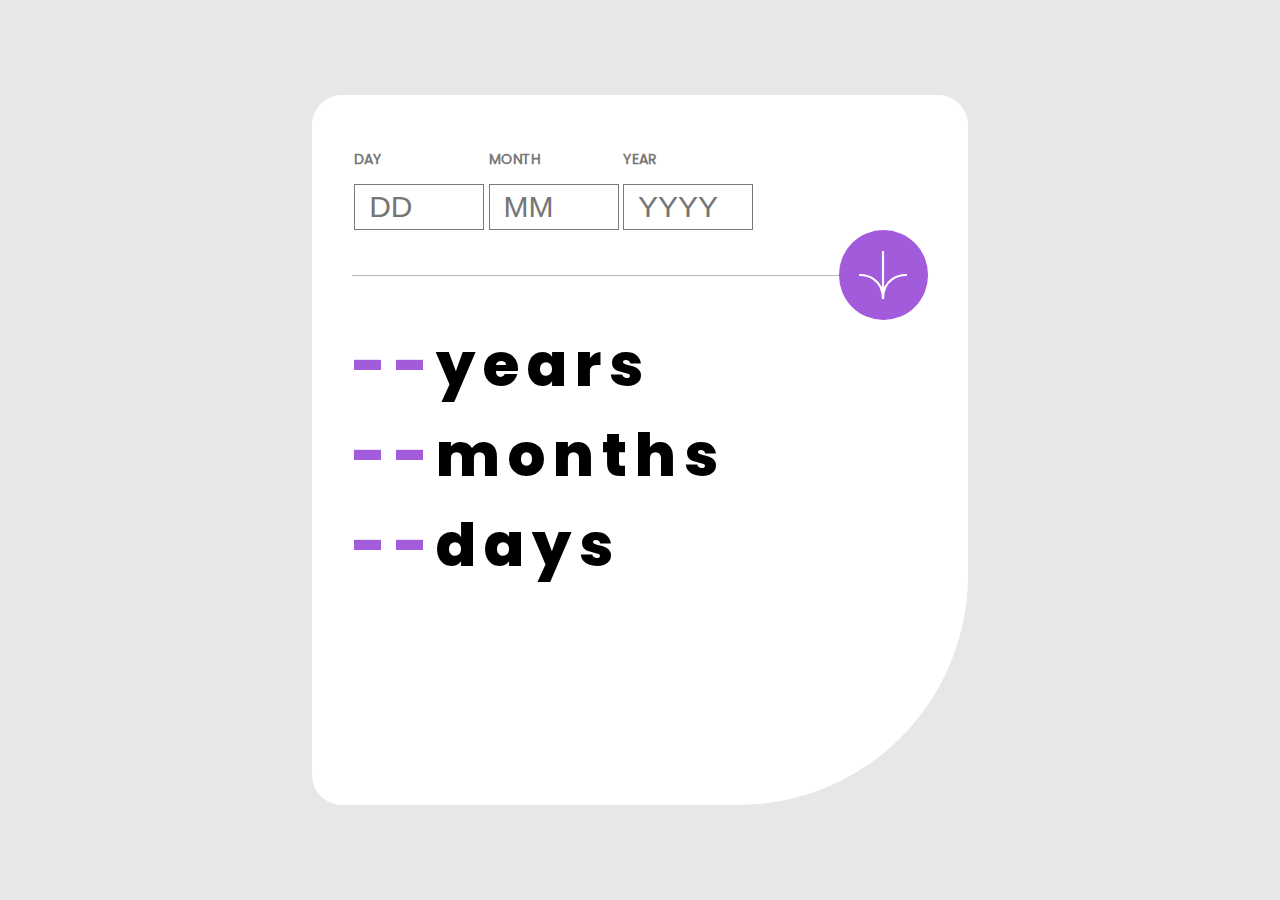
<file: index.html>
<!DOCTYPE html>
<html lang="en">
<head>
  <meta charset="UTF-8">
  <meta name="viewport" content="width=device-width, initial-scale=1.0">
  <link rel="stylesheet" href="style.css">
  <title>Calculate Years</title>
</head>
<body>
  <section>
    <div class="dias">
      <div>
        <h3>DAY</h3>
        <input id="numdia" placeholder="DD">
      </div>
      <div>
        <h3>MONTH</h3>
        <input id="nummes" placeholder="MM">
      </div>
      <div>
        <h3>YEAR</h3>
        <input id="ano" placeholder="YYYY">
      </div>
    </div>
    <div id="img" class="img_cont">
      <div  class="img">
      <img src="assets/images/icon-arrow.svg" alt="">
      </div>
      <div class="line"></div>
    </div>
    <div class="dias_g">
      <div id="ano" class="years"><span id="anor">--</span>years</div>
      <div id="mes" class="months"><span id="mesr">--</span>months</div>
      <div id="dia" class="days"><span id="diar">--</span>days</div>
    </div>
  </section>
  <script src="script.js"></script>
</body>
</html>
</file>
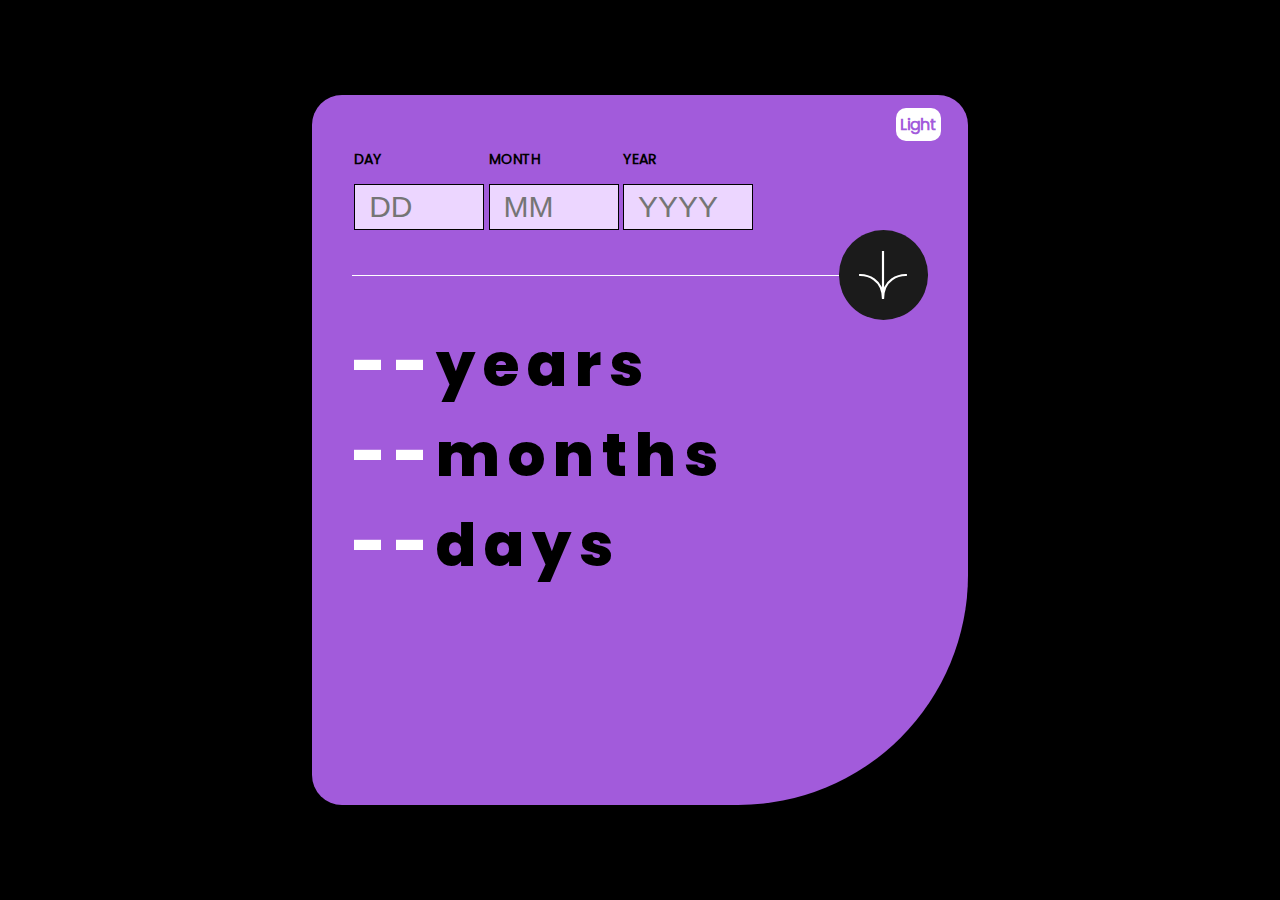
<file: darkmode.html>
<!DOCTYPE html>
<html lang="en">
<head>
  <meta charset="UTF-8">
  <meta name="viewport" content="width=device-width, initial-scale=1.0">
  <link rel="stylesheet" href="darkmode.css">
  <title>Document</title>
</head>
<body>
    <a class="mode" href="index.html">Light</a>
  <section>
    <div class="dias">
      <div>
        <h3>DAY</h3>
        <input id="numdia" placeholder="DD">
      </div>
      <div>
        <h3>MONTH</h3>
        <input id="nummes" placeholder="MM">
      </div>
      <div>
        <h3>YEAR</h3>
        <input id="ano" placeholder="YYYY">
      </div>
    </div>
    <div id="img" class="img_cont">
      <div  class="img">
      <img src="assets/images/icon-arrow.svg" alt="">
      </div>
      <div class="line"></div>
    </div>
    <div class="dias_g">
      <div id="ano" class="years"><span id="anor">--</span>years</div>
      <div id="mes" class="months"><span id="mesr">--</span>months</div>
      <div id="dia" class="days"><span id="diar">--</span>days</div>
    </div>
  </section>
  <script src="script.js"></script>
</body>
</html>
</file>
<file: style.css>
body{
  display: flex;
  justify-content: center;
  align-items: center;
  margin: 0;
  padding: 0;
  height: 100vh;
  background-color: rgb(231, 231, 231);
  font-family: 'Poppins';
}
.mode{
  position: absolute;
  left: 70%;
  top: 12%;
  text-decoration: none;
  font-weight: 900;
  color: #000;
  background-color: #a25bdb;
  padding: 4px;
  border-radius: 10px;
}
@font-face {
  font-family: 'Poppins';
  src: url(assets/fonts/Poppins-Regular.ttf);
}
@font-face{
  font-family: 'PoppinsBold';
  src: url(assets/fonts/Poppins-ExtraBold.ttf);
}
section{
  width: 45%;
  height: 70%;
  background-color: #fff;
  padding: 40px;
  border-radius: 30px 30px 230px 30px;
}
.dias{
  display: flex;
  width: 70%;
  justify-content: space-around;
}
.dias h3{
  font-size: 14px;
  color: rgb(121, 121, 121);
}
.line{
  width: 85%;
  height: 0.5px;
  background-color: rgb(185, 185, 185);
}
input{
  width: 100px;
  font-size: 30px;
  border: 0.1px solid rgb(121, 121, 121);
  color: rgb(121, 121, 121);
  padding: 5px 14px;
}
.img_cont{
  display: flex;
  flex-direction: row-reverse;
  align-items: center;
}
.img{
  display: flex;
  align-items: center;
  justify-content: center;
  width: 90px;
  height: 90px;
  border-radius: 50px;
  cursor: pointer;
  background-color: #a25bdb;
}
img{
  width: 50px;
  height: 50px;
}
.dias_g div{
  font-size: 60px;
  font-family: 'PoppinsBold';
  letter-spacing: 8px;
  color: #000;
}
div span{
  color: #a25bdb;
}
@media screen and (max-width:1160px) {
  section{
    width: 40%;
    height: 70%;
    background-color: #fff;
    padding: 30px;
    border-radius: 30px 30px 230px 30px;
  }
  .mode{
  position: absolute;
  left: 66%;
  top: 13%;
  text-decoration: none;
  font-weight: 900;
  color: #000;
  background-color: #a25bdb;
  padding: 4px;
  border-radius: 10px;
}
  input{
    width: 60px;
    font-size: 20px;
    border: 0.1px solid rgb(121, 121, 121);
    color: rgb(121, 121, 121);
    padding: 2px 10px;
  }
  .img{
    display: flex;
    align-items: center;
    justify-content: center;
    width: 60px;
    height: 60px;
    border-radius: 50px;
    cursor: pointer;
    background-color: #a25bdb;
  }
  img{
    width: 40px;
    height: 40px;
  }
  .dias_g div{
    font-size: 60px;
    font-family: 'PoppinsBold';
    letter-spacing: 6px;
    color: #000;
  }
}
@media screen and (max-width:900px) {
  section{
    width: 40%;
    height: 60%;
    background-color: #fff;
    padding: 30px;
    border-radius: 30px 30px 230px 30px;
  }
  .mode{
    position: absolute;
    left: 66%;
    top: 18%;
    font-size: 14px;
    text-decoration: none;
    font-weight: 900;
    color: #000;
    background-color: #a25bdb;
    padding: 4px;
    border-radius: 10px;
  }
  input{
    width: 50px;
    font-size: 16px;
    border: 0.1px solid rgb(121, 121, 121);
    color: rgb(121, 121, 121);
    padding: 2px 10px;
  }
  .img{
    display: flex;
    align-items: center;
    justify-content: center;
    width: 50px;
    height: 50px;
    border-radius: 50px;
    cursor: pointer;
    background-color: #a25bdb;
  }
  img{
    width: 30px;
    height: 30px;
  }
  .dias_g div{
    font-size: 50px;
    font-family: 'PoppinsBold';
    letter-spacing: 6px;
    color: #000;
  }
}
@media screen and (max-width:780px) {
  section{
    width: 40%;
    height: 50%;
    background-color: #fff;
    padding: 30px;
    border-radius: 30px 30px 200px 30px;
  }
  .mode{
    position: absolute;
    left: 67%;
    top: 22%;
    font-size: 14px;
    text-decoration: none;
    font-weight: 900;
    color: #000;
    background-color: #a25bdb;
    padding: 4px;
    border-radius: 10px;
  }
  input{
    width: 40px;
    font-size: 14px;
    border: 0.1px solid rgb(121, 121, 121);
    color: rgb(121, 121, 121);
    padding: 2px 10px;
  }
  .img{
    display: flex;
    align-items: center;
    justify-content: center;
    width: 40px;
    height: 40px;
    border-radius: 50px;
    cursor: pointer;
    background-color: #a25bdb;
  }
  img{
    width: 20px;
    height: 20px;
  }
  .dias_g div{
    font-size: 30px;
    font-family: 'PoppinsBold';
    letter-spacing: 6px;
    color: #000;
  }
}
@media screen and (max-width:520px) {
  section{
    width: 40%;
    height: 50%;
    display: flex;
    flex-direction: column;
    align-items: center;
    background-color: #fff;
    padding: 30px;
    border-radius: 30px 30px 140px 30px;
  }
  .mode{
    position: absolute;
    left: 68%;
    top: 22%;
    font-size: 10px;
    text-decoration: none;
    font-weight: 900;
    color: #000;
    background-color: #a25bdb;
    padding: 4px;
    border-radius: 10px;
  }
  .dias h3{
    font-size: 10px;
    color: rgb(121, 121, 121);
  }
  input{
    width: 30px;
    font-size: 10px;
    border: 0.1px solid rgb(121, 121, 121);
    color: rgb(121, 121, 121);
    padding: 2px 10px;
  }
  input:focus{
    outline: none;
  }
  .img_cont{
    display: flex;
    flex-direction: row-reverse;
    width: 90%;
    margin-top: 15px;
    align-items: center;
  }
  .img{
    display: flex;
    align-items: center;
    justify-content: center;
    width: 25px;
    height: 25px;
    border-radius: 50px;
    cursor: pointer;
    background-color: #a25bdb;
  }
  img{
    width: 15px;
    height: 15px;
  }
  .dias_g div{
    font-size: 20px;
    line-height: 60px;
    font-family: 'PoppinsBold';
    letter-spacing: 6px;
    color: #000;
  }
}
</file>
<file: darkmode.css>
body{
    display: flex;
    justify-content: center;
    align-items: center;
    margin: 0;
    padding: 0;
    height: 100vh;
    background-color: rgb(0, 0, 0);
    font-family: 'Poppins';
  }
  @font-face {
    font-family: 'Poppins';
    src: url(assets/fonts/Poppins-Regular.ttf);
  }
  @font-face{
    font-family: 'PoppinsBold';
    src: url(assets/fonts/Poppins-ExtraBold.ttf);
  }
.mode{
position: absolute;
left: 70%;
top: 12%;
text-decoration: none;
font-weight: 900;
color: #a25bdb;
background-color: #fff;
border-radius: 10px;
padding: 4px;
}
  section{
    width: 45%;
    height: 70%;
    background-color: #a25bdb;
    padding: 40px;
    border-radius: 30px 30px 230px 30px;
  }
  .dias{
    display: flex;
    width: 70%;
    justify-content: space-around;
  }
  .dias h3{
    font-size: 14px;
    color: rgb(0, 0, 0);
  }
  .line{
    width: 85%;
    height: 0.5px;
    background-color: rgb(255, 255, 255);
  }
  input{
    width: 100px;
    font-size: 30px;
    border: 0.1px solid rgb(0, 0, 0);
    color: rgb(0, 0, 0);
    padding: 5px 14px;
    background-color: #ecd6ff;
  }
  .img_cont{
    display: flex;
    flex-direction: row-reverse;
    align-items: center;
  }
  .img{
    display: flex;
    align-items: center;
    justify-content: center;
    width: 90px;
    height: 90px;
    border-radius: 50px;
    cursor: pointer;
    background-color: #1b1b1b;
  }
  img{
    width: 50px;
    height: 50px;
  }
  .dias_g div{
    font-size: 60px;
    font-family: 'PoppinsBold';
    letter-spacing: 8px;
    color: #000;
  }
  div span{
    color: #ffffff;
  }
  @media screen and (max-width:1160px) {
    section{
      width: 40%;
      height: 70%;
      background-color: #a25bdb;
      padding: 30px;
      border-radius: 30px 30px 230px 30px;
    }
    .mode{
        position: absolute;
        left: 66%;
        top: 13%;
        text-decoration: none;
        font-weight: 900;
        color: #a25bdb;
        background-color: #fff;
        padding: 4px;
        border-radius: 10px;
      }
    input{
      width: 60px;
      font-size: 20px;
      border: 0.1px solid rgb(121, 121, 121);
      color: rgb(121, 121, 121);
      padding: 2px 10px;
    }
    .img{
      display: flex;
      align-items: center;
      justify-content: center;
      width: 60px;
      height: 60px;
      border-radius: 50px;
      cursor: pointer;
      background-color: #1b1b1b;
    }
    img{
      width: 40px;
      height: 40px;
    }
    .dias_g div{
      font-size: 60px;
      font-family: 'PoppinsBold';
      letter-spacing: 6px;
      color: #000;
    }
  }
  @media screen and (max-width:900px) {
    section{
      width: 40%;
      height: 60%;
      background-color: #a25bdb;
      padding: 30px;
      border-radius: 30px 30px 230px 30px;
    }
    .mode{
        position: absolute;
        left: 66%;
        top: 18%;
        font-size: 14px;
        text-decoration: none;
        font-weight: 900;
        color: #a25bdb;
        background-color: #fff;
        padding: 4px;
        border-radius: 10px;
      }
    input{
      width: 50px;
      font-size: 16px;
      border: 0.1px solid rgb(121, 121, 121);
      color: rgb(121, 121, 121);
      padding: 2px 10px;
    }
    .img{
      display: flex;
      align-items: center;
      justify-content: center;
      width: 50px;
      height: 50px;
      border-radius: 50px;
      cursor: pointer;
      background-color: #1b1b1b;
    }
    img{
      width: 30px;
      height: 30px;
    }
    .dias_g div{
      font-size: 50px;
      font-family: 'PoppinsBold';
      letter-spacing: 6px;
      color: #000;
    }
  }
  @media screen and (max-width:780px) {
    section{
      width: 40%;
      height: 50%;
      padding: 30px;
      border-radius: 30px 30px 200px 30px;
    }
    .mode{
        position: absolute;
        left: 67%;
        top: 22%;
        font-size: 14px;
        text-decoration: none;
        font-weight: 900;
        padding: 4px;
        border-radius: 10px;
      }
    input{
      width: 40px;
      font-size: 14px;
      border: 0.1px solid rgb(121, 121, 121);
      color: rgb(121, 121, 121);
      padding: 2px 10px;
    }
    .img{
      display: flex;
      align-items: center;
      justify-content: center;
      width: 40px;
      height: 40px;
      border-radius: 50px;
      cursor: pointer;
      background-color: #1b1b1b;
    }
    img{
      width: 20px;
      height: 20px;
    }
    .dias_g div{
      font-size: 30px;
      font-family: 'PoppinsBold';
      letter-spacing: 6px;
      color: #000;
    }
  }
  @media screen and (max-width:520px) {
    section{
      width: 40%;
      height: 50%;
      display: flex;
      flex-direction: column;
      align-items: center;
      padding: 30px;
      border-radius: 30px 30px 140px 30px;
    }
    .mode{
        position: absolute;
        left: 68%;
        top: 24%;
        font-size: 10px;
        text-decoration: none;
        font-weight: 900;
        padding: 4px;
        border-radius: 10px;
      }
    .dias h3{
      font-size: 10px;
      color: #000;
    }
    input{
      width: 30px;
      font-size: 10px;
      border: 0.1px solid #000;
      color: #000;
      padding: 2px 10px;
    }
    input:focus{
      outline: none;
    }
    .img_cont{
      display: flex;
      flex-direction: row-reverse;
      width: 90%;
      margin-top: 15px;
      align-items: center;
    }
    .img{
      display: flex;
      align-items: center;
      justify-content: center;
      width: 25px;
      height: 25px;
      border-radius: 50px;
      cursor: pointer;
      background-color: #1b1b1b;
    }
    img{
      width: 15px;
      height: 15px;
    }
    .dias_g div{
      font-size: 16px;
      line-height: 60px;
      font-family: 'PoppinsBold';
      letter-spacing: 6px;
      color: #000;
    }
  }
</file>
